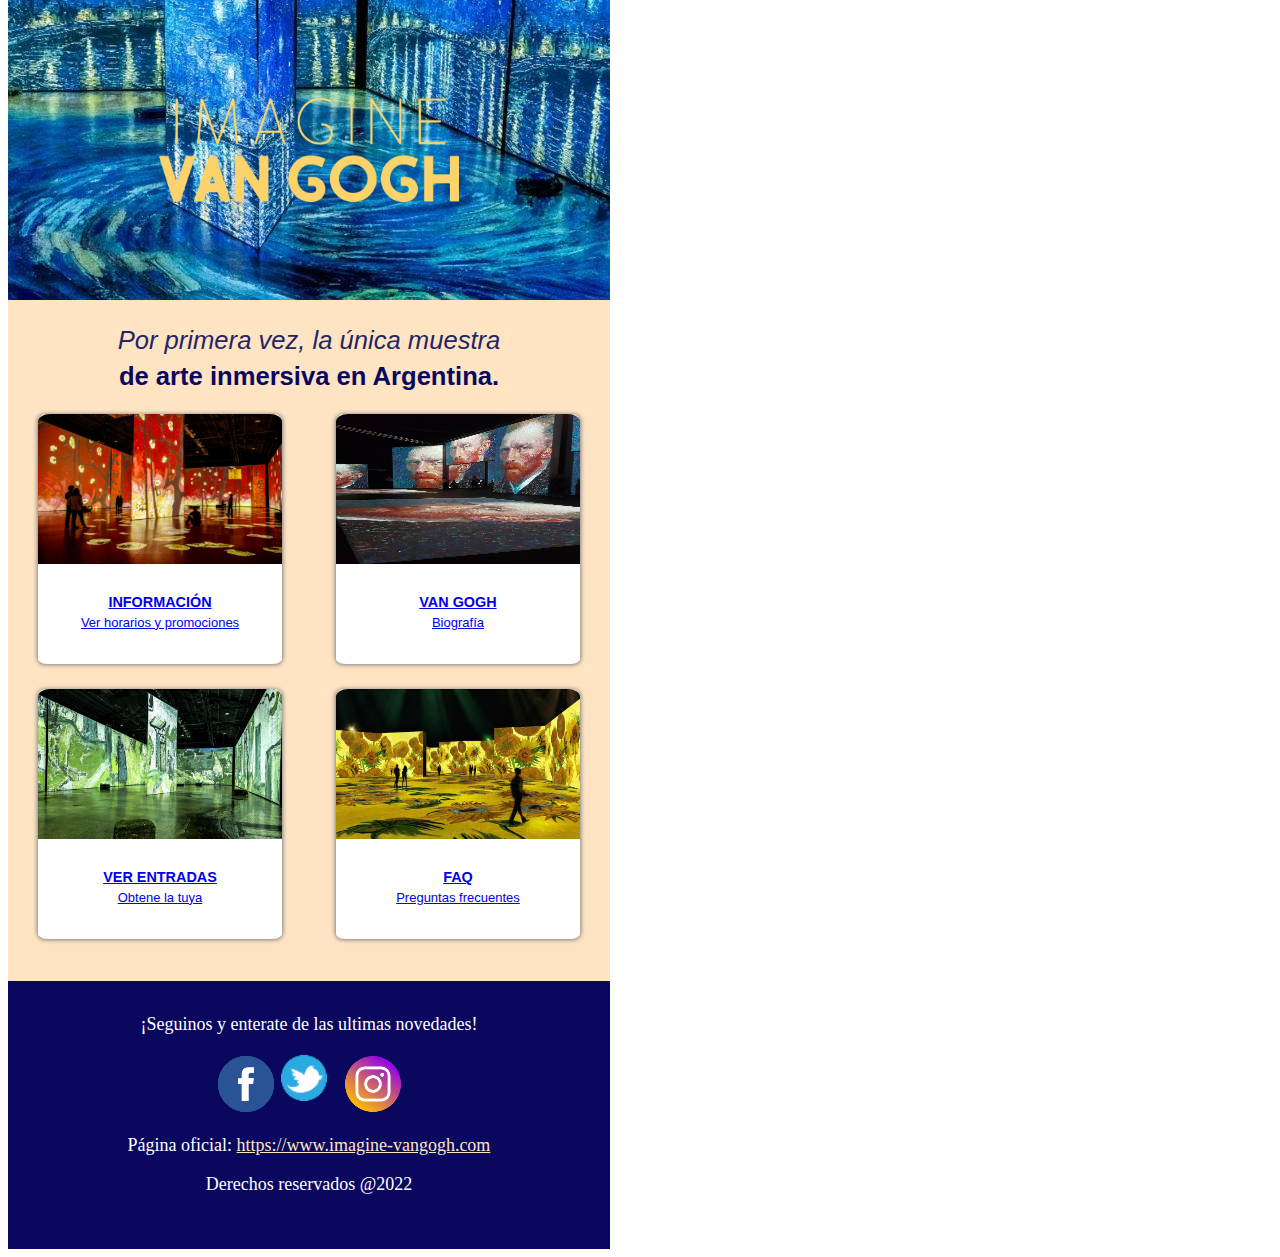
<file: Newsletter/index.html>
<!DOCTYPE html>
<html lang="en">
<head>
    <meta charset="UTF-8">
    <meta http-equiv="X-UA-Compatible" content="IE=edge">
    <meta name="viewport" content="width=device-width, initial-scale=1.0">
    <title>NewsLetter Imagine Van Gogh</title>
    <link rel="stylesheet" href="style.css" type="text/css">
    <link rel="preconnect" href="https://fonts.googleapis.com">
    <link rel="preconnect" href="https://fonts.gstatic.com" crossorigin>
    <link rel="preconnect" href="https://fonts.googleapis.com">
    <link rel="preconnect" href="https://fonts.gstatic.com" crossorigin>
</head>
<body>
    <section id="portada">
        <img src="media\logo-imagine-Van-Gogh.png">
    </section>
    <section id="seccion-principal">
        <div id="subtitulo">
            <p id="subtitulo-linea-1">Por primera vez, la única muestra</p>
            <p id="subtitulo-linea-2">de arte inmersiva en Argentina.</p>
        </div>
        <div id="contenidos">
            <div id="informacion">
                <img id="imagen-informacion" src="media/vanGoghInfo.jpg"></img>
                <div id="descripcion-imagen"><a href="https://www.laruralticket.com.ar/event/imagine-van-gogh"><p id="descripcion-texto-linea-1">INFORMACIÓN</p><p id="descripcion-texto-linea-2">Ver horarios y promociones</p></a></div>
            </div>
            <div id="biografia">
                <img id="imagen-informacion" src="media/vanGoghBiografia.jpg"></img>
                <div id="descripcion-imagen"><a href="https://www.imagine-vangogh.com/biography-of-vincent-van-gogh/"><p id="descripcion-texto-linea-1">VAN GOGH</p><p id="descripcion-texto-linea-2">Biografía</p></a></div>
            </div>
            <div id="entradas">
                <img id="imagen-informacion" src="media/vanGoghEntradas.jpg"></img>
                <div id="descripcion-imagen"><a href="https://www.laruralticket.com.ar/event/imagine-van-gogh"><p id="descripcion-texto-linea-1">VER ENTRADAS</p><p id="descripcion-texto-linea-2">Obtene la tuya</p></a></div>
            </div>
            <div id="faq">
                <img id="imagen-informacion" src="media/vanGoghFaq.jpg"></img>
                <div id="descripcion-imagen"><a href="https://www.laruralticket.com.ar/event/imagine-van-gogh"><p id="descripcion-texto-linea-1">FAQ</p><p id="descripcion-texto-linea-2">Preguntas frecuentes</p></a></div>
            </div>
        </div>
        <div id="proximos-eventos"></div>
    </section>
    <section id="footer">

    </section>
    <footer class="footer">
        <p>¡Seguinos y enterate de las ultimas novedades!</p>
        <a href="https://www.facebook.com"><img src="media/facebook.png" alt="facebook"></a>
        <a href="https://www.twitter.com"><img src="media/twitter.png" alt="twitter"></a>
        <a href="https://www.instagram.com"><img src="media/instagram.png" alt="instagram"></a>
        <p>Página oficial: <a href="https://www.imagine-vangogh.com">https://www.imagine-vangogh.com</a></p>
        <p> Derechos reservados @2022 </p>
        <br>
    </footer>
</body>
</html>
</file>
<file: Newsletter/style.css>
body{
    max-width: 602px;
    width: 602px;
    margin-top: auto;
    background-color: white;
    font-size: 16px;
    display: flex;
    flex-direction: column;
}

footer {
    background-color: #0A075F;
    color: white;
    text-align: center;
    font-size: 18px;
    padding: 15px;
    position: relative;
}

footer a {
    color: bisque;
}

/* Definimos los estilos de la portada*/

#portada{
    width: 100%;
    display: flex;
    height: 300px;
    background-image: url(media/portada.jpg);
    background-color: red;
}

#portada img{
    width: 300px;
    margin: auto;
}

#seccion-principal{
    background-color: bisque;
}


#subtitulo{
    display: flex;
    flex-direction: column;
    justify-content: center;
    align-items: center;
    text-align: center;
}

#subtitulo-linea-1{
    font-family: 'Nunito', sans-serif;
    font-style: italic;
    font-size: 1.6rem;
    color: #242565;
}

#subtitulo-linea-2{
    font-family: 'Nunito', sans-serif;
    font-size: 1.6rem;
    margin-top: -18px;
    margin-bottom: 10px;
    font-weight: bold;
    color: #0A075F;
}


#contenidos{
    width: 90%;
    padding: 0 5% 5% 5%;
    height: 550px;
    display: flex;
    align-items: center;
    justify-content: center;
    flex-wrap: wrap;
    font-family: 'Nunito', sans-serif;
}



#entradas{
    width: 45%;
    height: 250px;
    margin-right: 5%;
    display: flex;
    align-items: top;
    flex-direction: column;
    justify-content: center;
    border-radius: 3%;
    box-shadow: grey 0 0.5px 4px 0.5px;
}

#faq{
    width: 45%;
    height: 250px;
    margin-left: 5%;
    display: flex;
    align-items: top;
    flex-direction: column;
    justify-content: center;
    border-radius: 3%;
    box-shadow: grey 0 0.5px 4px 0.5px;
}

#biografia{
    width: 45%;
    height: 250px;
    margin-left: 5%;
    display: flex;
    align-items: top;
    flex-direction: column;
    justify-content: center;
    border-radius: 3%;
    box-shadow: grey 0 0.5px 4px 0.5px;
}

#informacion{
    width: 45%;
    height: 250px;
    margin-right: 5%;
    display: flex;
    align-items: top;
    flex-direction: column;
    justify-content: center;
    border-radius: 3%;
    box-shadow: grey 0 0.5px 4px 0.5px;
 
}

#imagen-informacion{
    border-top-right-radius: 5%;
    border-top-left-radius: 5%;
    width: 100%;
    height: 60%;
}

#descripcion-imagen{
    background-color: white;
    display: flex;
    flex-direction: column;
    justify-content: center;
    border-bottom-left-radius: 5%;
    border-bottom-right-radius: 5%;
    width: 100%;
    height: 40%;
 
}

#descripcion-texto-linea-1{
    text-align: center; 
    margin-top: 10px;
    font-family: 'Nunito', sans-serif;
    font-weight: bold;
    font-size: 0.9rem;
}

#descripcion-texto-linea-2{
    text-align: center; 
    margin-top: -10px;
    font-size: 0.9rem;
    font-family: 'Nunito', sans-serif;
    font-size: small;
}
</file>
